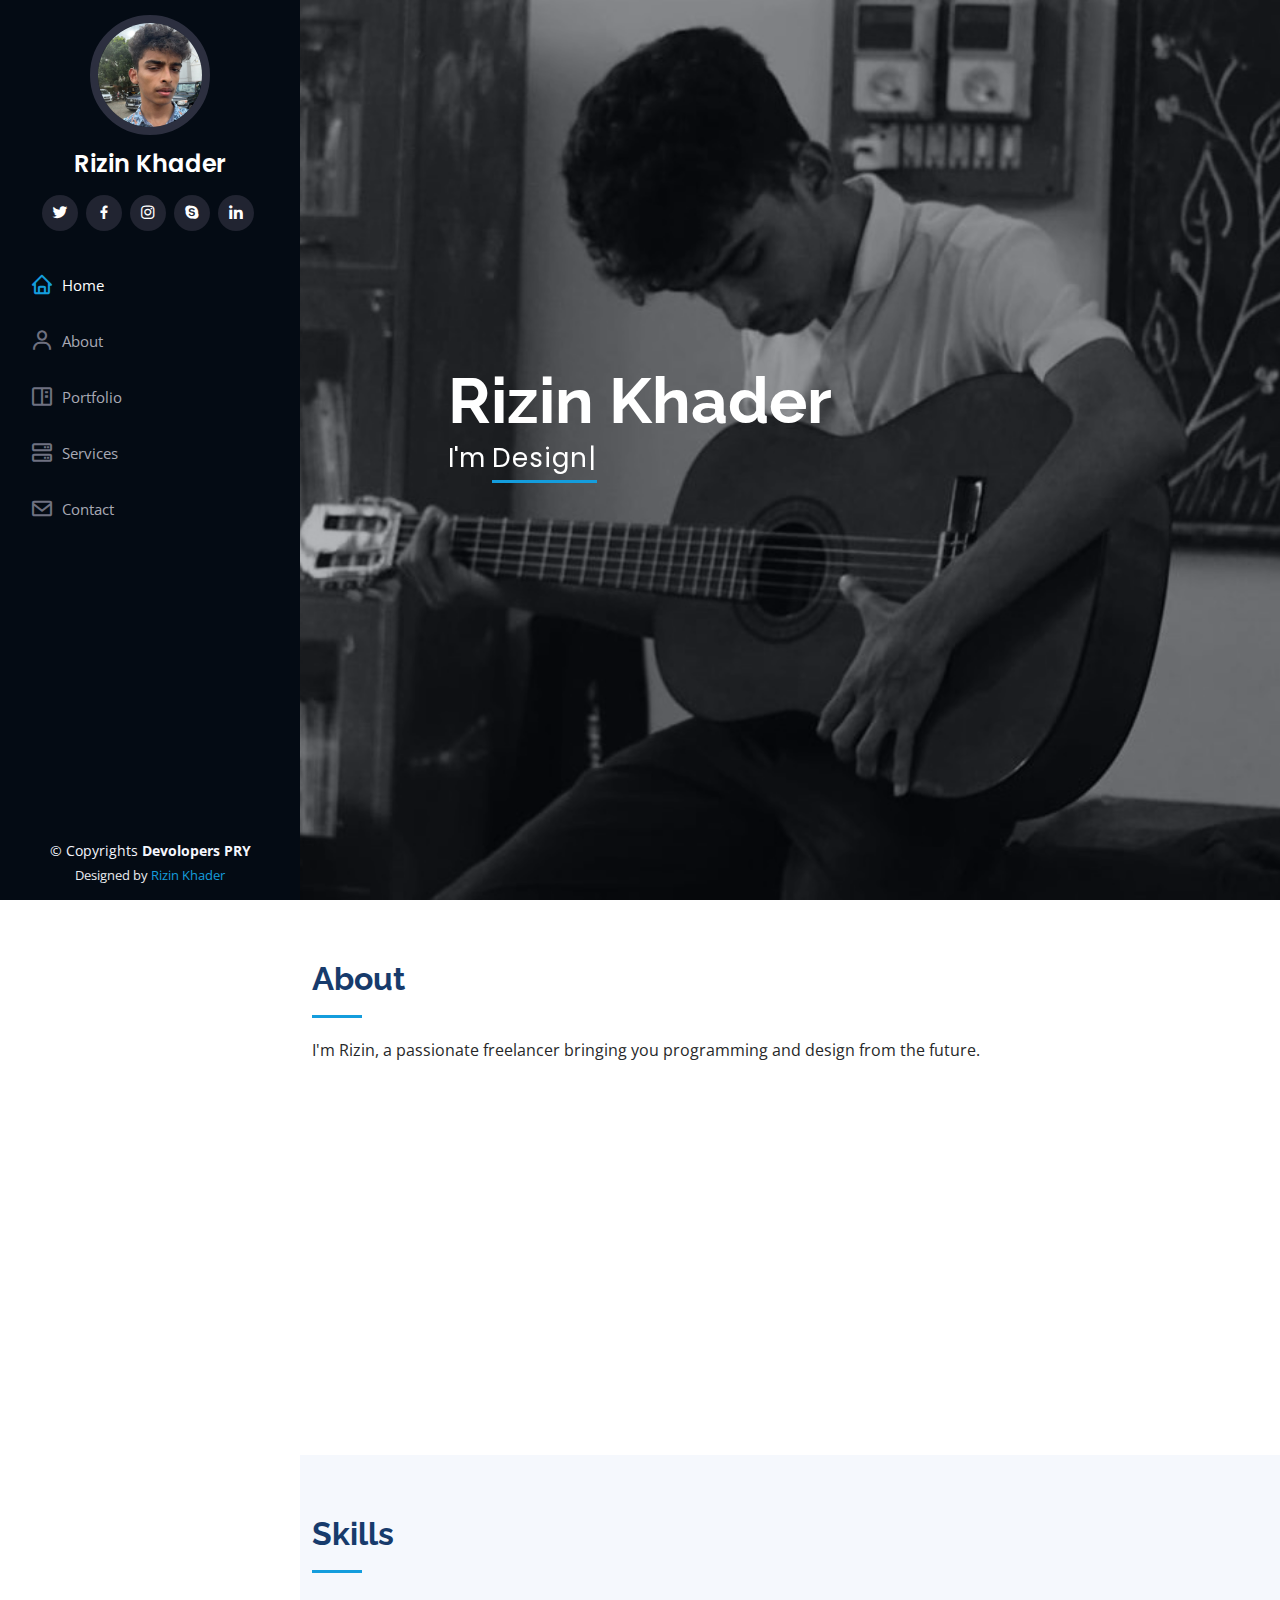
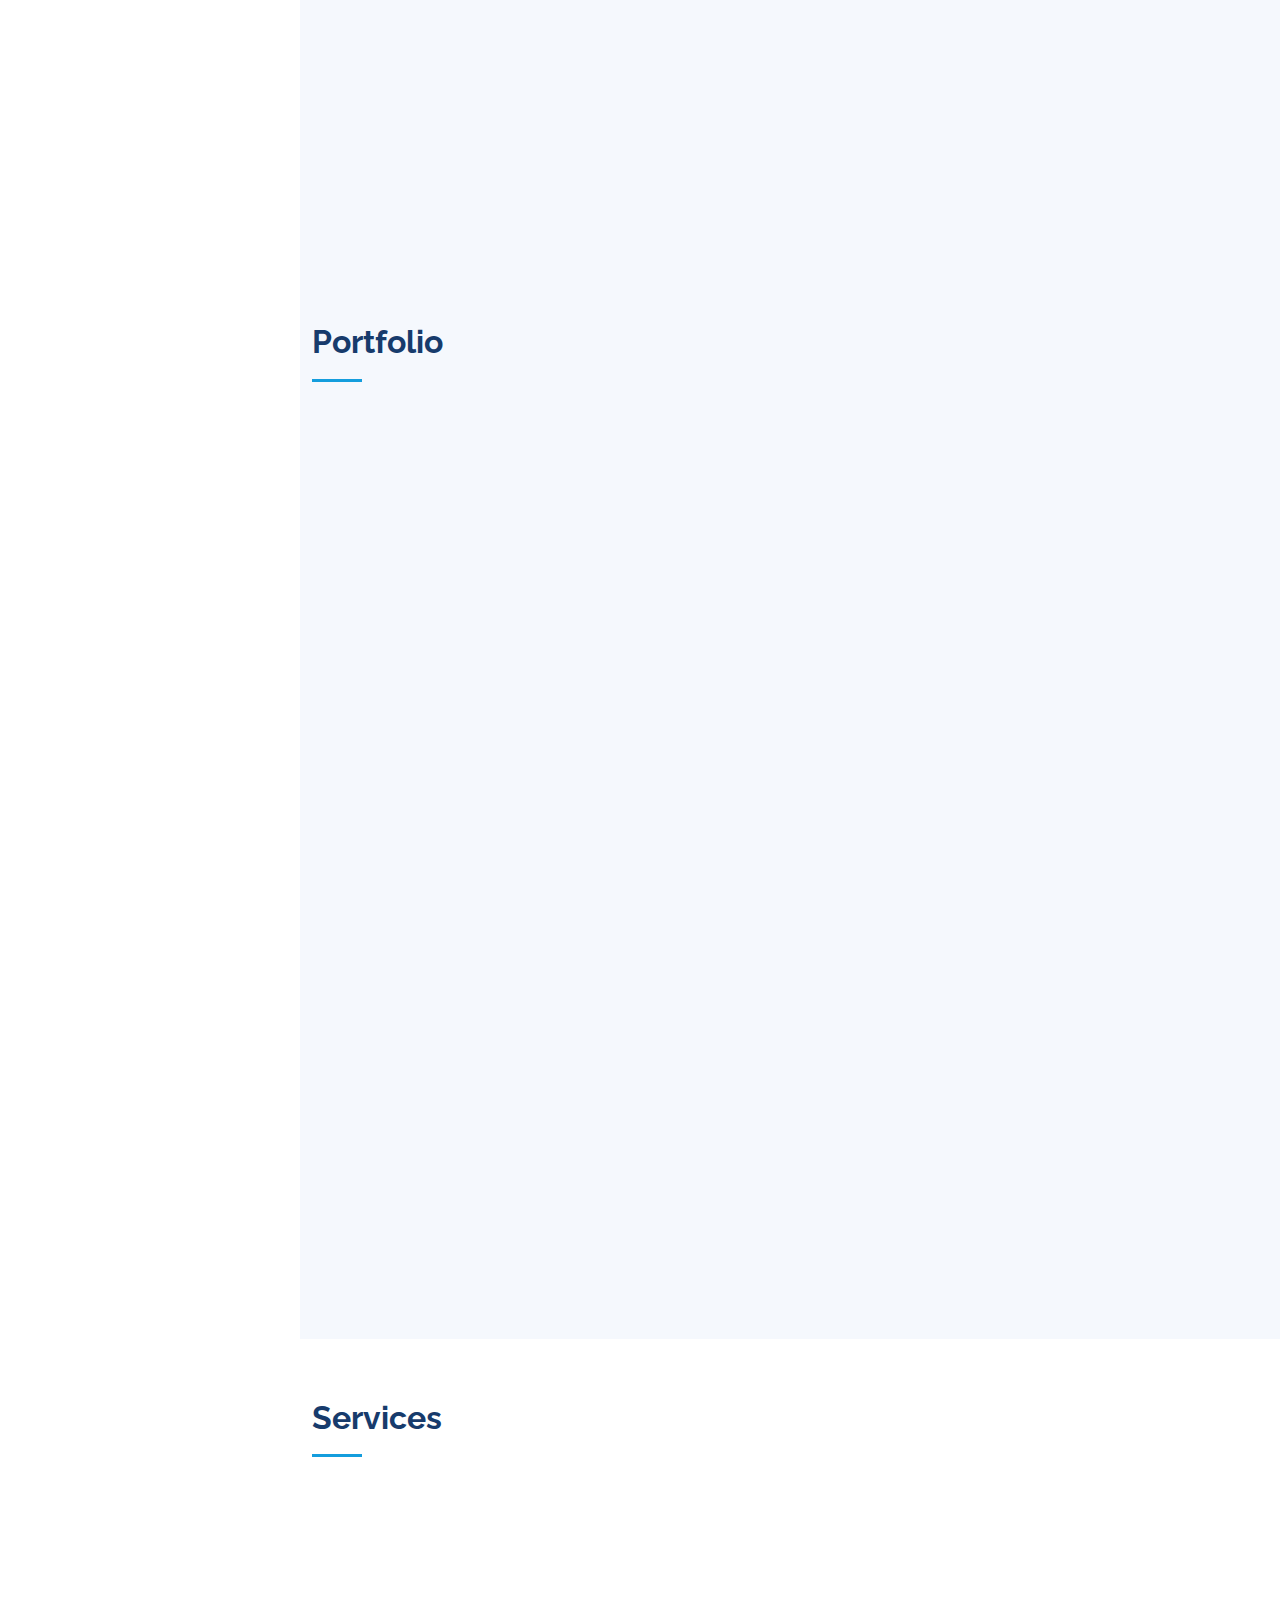
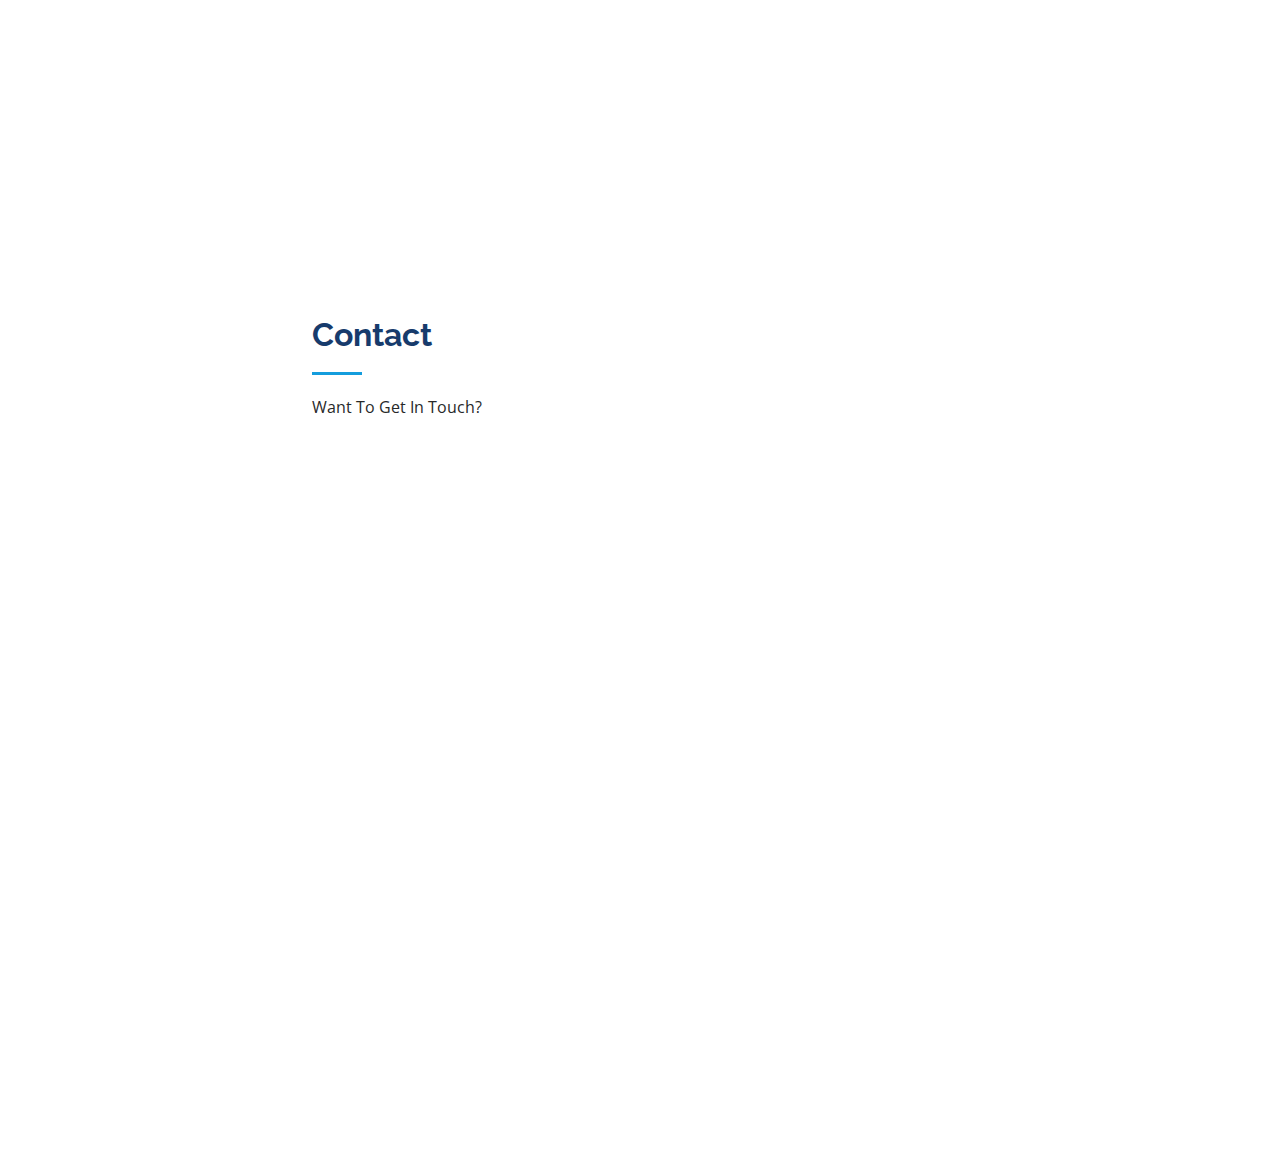
<file: index.html>
<!DOCTYPE html>
<html lang="en">

<head>
  <meta charset="utf-8">
  <meta content="width=device-width, initial-scale=1.0" name="viewport">

  <title>Rizin Khader</title>
  <meta content="" name="description">
  <meta content="" name="keywords">

  <!-- Favicons -->
  <link href="img/favicon1.png" rel="icon">
  <link href="img/apple-touch-icon.png" rel="apple-touch-icon">

  <!-- Google Fonts -->
  <link href="https://fonts.googleapis.com/css?family=Open+Sans:300,300i,400,400i,600,600i,700,700i|Raleway:300,300i,400,400i,500,500i,600,600i,700,700i|Poppins:300,300i,400,400i,500,500i,600,600i,700,700i" rel="stylesheet">

  <!-- Vendor CSS Files -->
  <link href="vendor/aos/aos.css" rel="stylesheet">
  <link href="vendor/bootstrap/css/bootstrap.min.css" rel="stylesheet">
  <link href="vendor/bootstrap-icons/bootstrap-icons.css" rel="stylesheet">
  <link href="vendor/boxicons/css/boxicons.min.css" rel="stylesheet">
  <link href="vendor/glightbox/css/glightbox.min.css" rel="stylesheet">
  <link href="vendor/swiper/swiper-bundle.min.css" rel="stylesheet">

  <!-- Template Main CSS File -->
  <link href="css/style.css" rel="stylesheet">


</head>

<body>

  <!-- ======= Mobile nav toggle button ======= -->
  <i class="bi bi-list mobile-nav-toggle d-xl-none"></i>

  <!-- ======= Header ======= -->
  <header id="header">
    <div class="d-flex flex-column">

      <div class="profile">
        <img src="img/profile-img1.jpg" alt="" class="img-fluid rounded-circle">
        <h1 class="text-light"><a href="index.html">Rizin Khader</a></h1>
        <div class="social-links mt-3 text-center">
          <a href="#" class="twitter"><i class="bx bxl-twitter"></i></a>
          <a href="#" class="facebook"><i class="bx bxl-facebook"></i></a>
          <a href="https://www.instagram.com/rizxnkdr/" class="instagram"><i class="bx bxl-instagram"></i></a>
          <a href="#" class="google-plus"><i class="bx bxl-skype"></i></a>
          <a href="https://www.linkedin.com/in/rizin-khader-5754181a8" class="linkedin"><i class="bx bxl-linkedin"></i></a>
        </div>
      </div>

      <nav id="navbar" class="nav-menu navbar">
        <ul>
          <li><a href="#hero" class="nav-link scrollto active"><i class="bx bx-home"></i> <span>Home</span></a></li>
          <li><a href="#about" class="nav-link scrollto"><i class="bx bx-user"></i> <span>About</span></a></li>
          <li><a href="#portfolio" class="nav-link scrollto"><i class="bx bx-book-content"></i> <span>Portfolio</span></a></li>
          <li><a href="#services" class="nav-link scrollto"><i class="bx bx-server"></i> <span>Services</span></a></li>
          <li><a href="#contact" class="nav-link scrollto"><i class="bx bx-envelope"></i> <span>Contact</span></a></li>
        </ul>
      </nav><!-- .nav-menu -->
    </div>
  </header><!-- End Header -->

  <!-- ======= Hero Section ======= -->
  <section id="hero" class="d-flex flex-column justify-content-center align-items-center">
    <div class="hero-container" data-aos="fade-in">
      <h1>Rizin Khader</h1>
      <p>I'm <span class="typed" data-typed-items="Designer, Developer, Freelancer, Photographer"></span></p>
    </div>
  </section><!-- End Hero -->

  <main id="main">

    <!-- ======= About Section ======= -->
    <section id="about" class="about">
      <div class="container">

        <div class="section-title">
          <h2>About</h2>
          <p>I'm Rizin, a passionate freelancer bringing you programming and design from the future.</p>
        </div>

        <div class="row">
          <div class="col-lg-4" data-aos="fade-right">
            <img src="img/profile-img1.jpg" class="img-fluid" alt="">
          </div>
          <div class="col-lg-8 pt-4 pt-lg-0 content" data-aos="fade-left">
            <h3>Web Designer &amp; Web Developer.</h3>
            <p class="fst-italic">
              
            </p>
            <div class="row">
              <div class="col-lg-6">
                <ul>
                  <li><i class="bi bi-chevron-right"></i> <strong>Birthday:</strong> <span>11 Oct 2005</span></li>
                  <li><i class="bi bi-chevron-right"></i> <strong>Phone:</strong> <span>+91 9037460357</span></li>
                  <li><i class="bi bi-chevron-right"></i> <strong>City:</strong> <span>India, Kerala</span></li>
                </ul>
              </div>
              <div class="col-lg-6">
                <ul>
                  <li><i class="bi bi-chevron-right"></i> <strong>Age:</strong> <span>17</span></li>
                  <li><i class="bi bi-chevron-right"></i> <strong>Degree:</strong> <span>No Degree</span></li>
                  <li><i class="bi bi-chevron-right"></i> <strong>PhEmailone:</strong> <span>rizinvivo1234@gmail.com</span></li>
                  <li><i class="bi bi-chevron-right"></i> <strong>Freelance:</strong> <span>Available</span></li>
                </ul>
              </div>
            </div>
            <p>
              

            </p>
          </div>
        </div>

      </div>
    </section><!-- End About Section -->

    

    <!-- ======= Skills Section ======= -->
    <section id="skills" class="skills section-bg">
      <div class="container">

        <div class="section-title">
          <h2>Skills</h2>
          <p></p>
        </div>

        <div class="row skills-content">

          <div class="col-lg-6" data-aos="fade-up">

            <div class="progress">
              <span class="skill">HTML <i class="val">100%</i></span>
              <div class="progress-bar-wrap">
                <div class="progress-bar" role="progressbar" aria-valuenow="100" aria-valuemin="0" aria-valuemax="100"></div>
              </div>
            </div>

            <div class="progress">
              <span class="skill">CSS <i class="val">90%</i></span>
              <div class="progress-bar-wrap">
                <div class="progress-bar" role="progressbar" aria-valuenow="90" aria-valuemin="0" aria-valuemax="100"></div>
              </div>
            </div>

            <div class="progress">
              <span class="skill">JavaScript <i class="val">75%</i></span>
              <div class="progress-bar-wrap">
                <div class="progress-bar" role="progressbar" aria-valuenow="75" aria-valuemin="0" aria-valuemax="100"></div>
              </div>
            </div>

          </div>

          <div class="col-lg-6" data-aos="fade-up" data-aos-delay="100">

            <div class="progress">
              <span class="skill">Python <i class="val">80%</i></span>
              <div class="progress-bar-wrap">
                <div class="progress-bar" role="progressbar" aria-valuenow="80" aria-valuemin="0" aria-valuemax="100"></div>
              </div>
            </div>

            <div class="progress">
              <span class="skill">C++ <i class="val">90%</i></span>
              <div class="progress-bar-wrap">
                <div class="progress-bar" role="progressbar" aria-valuenow="90" aria-valuemin="0" aria-valuemax="100"></div>
              </div>
            </div>

            <div class="progress">
              <span class="skill">Photoshop <i class="val">55%</i></span>
              <div class="progress-bar-wrap">
                <div class="progress-bar" role="progressbar" aria-valuenow="55" aria-valuemin="0" aria-valuemax="100"></div>
              </div>
            </div>

          </div>

        </div>

      </div>
    </section><!-- End Skills Section -->

    
    <!-- ======= Portfolio Section ======= -->
    <section id="portfolio" class="portfolio section-bg">
      <div class="container">

        <div class="section-title">
          <h2>Portfolio</h2>
          <p></p>
        </div>

        <div class="row" data-aos="fade-up">
          <div class="col-lg-12 d-flex justify-content-center">
            <ul id="portfolio-flters">
              <li data-filter="*" class="filter-active">All</li>
              <li data-filter=".filter-app">App</li>
              <li data-filter=".filter-card">Card</li>
              <li data-filter=".filter-web">Web</li>
            </ul>
          </div>
        </div>

        <div class="row portfolio-container" data-aos="fade-up" data-aos-delay="100">

          <div class="col-lg-4 col-md-6 portfolio-item filter-app">
            <div class="portfolio-wrap">
              <img src="img/portfolio/portfolio-1.jpg" class="img-fluid" alt="">
              <div class="portfolio-links">
                <a href="img/portfolio/portfolio-1.jpg" data-gallery="portfolioGallery" class="portfolio-lightbox" title="App 1"><i class="bx bx-plus"></i></a>
                <a href="portfolio-details.html" title="More Details"><i class="bx bx-link"></i></a>
              </div>
            </div>
          </div>

          <div class="col-lg-4 col-md-6 portfolio-item filter-web">
            <div class="portfolio-wrap">
              <img src="img/portfolio/portfolio-2.jpg" class="img-fluid" alt="">
              <div class="portfolio-links">
                <a href="img/portfolio/portfolio-2.jpg" data-gallery="portfolioGallery" class="portfolio-lightbox" title="Web 3"><i class="bx bx-plus"></i></a>
                <a href="portfolio-details.html" title="More Details"><i class="bx bx-link"></i></a>
              </div>
            </div>
          </div>

          <div class="col-lg-4 col-md-6 portfolio-item filter-app">
            <div class="portfolio-wrap">
              <img src="img/portfolio/portfolio-3.jpg" class="img-fluid" alt="">
              <div class="portfolio-links">
                <a href="img/portfolio/portfolio-3.jpg" data-gallery="portfolioGallery" class="portfolio-lightbox" title="App 2"><i class="bx bx-plus"></i></a>
                <a href="portfolio-details.html" title="More Details"><i class="bx bx-link"></i></a>
              </div>
            </div>
          </div>

          <div class="col-lg-4 col-md-6 portfolio-item filter-card">
            <div class="portfolio-wrap">
              <img src="img/portfolio/portfolio-4.jpg" class="img-fluid" alt="">
              <div class="portfolio-links">
                <a href="img/portfolio/portfolio-4.jpg" data-gallery="portfolioGallery" class="portfolio-lightbox" title="Card 2"><i class="bx bx-plus"></i></a>
                <a href="portfolio-details.html" title="More Details"><i class="bx bx-link"></i></a>
              </div>
            </div>
          </div>

          <div class="col-lg-4 col-md-6 portfolio-item filter-web">
            <div class="portfolio-wrap">
              <img src="img/portfolio/portfolio-5.jpg" class="img-fluid" alt="">
              <div class="portfolio-links">
                <a href="img/portfolio/portfolio-5.jpg" data-gallery="portfolioGallery" class="portfolio-lightbox" title="Web 2"><i class="bx bx-plus"></i></a>
                <a href="portfolio-details.html" title="More Details"><i class="bx bx-link"></i></a>
              </div>
            </div>
          </div>

          <div class="col-lg-4 col-md-6 portfolio-item filter-app">
            <div class="portfolio-wrap">
              <img src="img/portfolio/portfolio-6.jpg" class="img-fluid" alt="">
              <div class="portfolio-links">
                <a href=img/portfolio/portfolio-6.jpg" data-gallery="portfolioGallery" class="portfolio-lightbox" title="App 3"><i class="bx bx-plus"></i></a>
                <a href="portfolio-details.html" title="More Details"><i class="bx bx-link"></i></a>
              </div>
            </div>
          </div>

          <div class="col-lg-4 col-md-6 portfolio-item filter-card">
            <div class="portfolio-wrap">
              <img src="img/portfolio/portfolio-7.jpg" class="img-fluid" alt="">
              <div class="portfolio-links">
                <a href="img/portfolio/portfolio-7.jpg" data-gallery="portfolioGallery" class="portfolio-lightbox" title="Card 1"><i class="bx bx-plus"></i></a>
                <a href="portfolio-details.html" title="More Details"><i class="bx bx-link"></i></a>
              </div>
            </div>
          </div>

          <div class="col-lg-4 col-md-6 portfolio-item filter-card">
            <div class="portfolio-wrap">
              <img src="img/portfolio/portfolio-8.jpg" class="img-fluid" alt="">
              <div class="portfolio-links">
                <a href="img/portfolio/portfolio-8.jpg" data-gallery="portfolioGallery" class="portfolio-lightbox" title="Card 3"><i class="bx bx-plus"></i></a>
                <a href="portfolio-details.html" title="More Details"><i class="bx bx-link"></i></a>
              </div>
            </div>
          </div>

          <div class="col-lg-4 col-md-6 portfolio-item filter-web">
            <div class="portfolio-wrap">
              <img src="img/portfolio/portfolio-9.jpg" class="img-fluid" alt="">
              <div class="portfolio-links">
                <a href="img/portfolio/portfolio-9.jpg" data-gallery="portfolioGallery" class="portfolio-lightbox" title="Web 3"><i class="bx bx-plus"></i></a>
                <a href="portfolio-details.html" title="More Details"><i class="bx bx-link"></i></a>
              </div>
            </div>
          </div>

        </div>

      </div>
    </section><!-- End Portfolio Section -->

    <!-- ======= Services Section ======= -->
    <section id="services" class="services">
      <div class="container">

        <div class="section-title">
          <h2>Services</h2>
          <p></p>
        </div>

        <div class="row">
          <div class="col-lg-4 col-md-6 icon-box" data-aos="fade-up">
            <div class="icon"><i class="bi bi-briefcase"></i></div>
            <h4 class="title"><a href="">Development</a></h4>
            <p class="description">Building a custom tailored solution based on your technical specification.</p>
          </div>
          <div class="col-lg-4 col-md-6 icon-box" data-aos="fade-up" data-aos-delay="100">
            <div class="icon"><i class="bi bi-card-checklist"></i></div>
            <h4 class="title"><a href="">SEO Optimization</a></h4>
            <p class="description">Audit your website, perform technical improvements and write meta tags</p>
          </div>
          <div class="col-lg-4 col-md-6 icon-box" data-aos="fade-up" data-aos-delay="200">
            <div class="icon"><i class="bi bi-bar-chart"></i></div>
            <h4 class="title"><a href="">Data Base</a></h4>
            <p class="description">SSL certificate installation and configuration, redirection configuration on your website</p>
          </div>
          <div class="col-lg-4 col-md-6 icon-box" data-aos="fade-up" data-aos-delay="300">
            <div class="icon"><i class="bi bi-binoculars"></i></div>
            <h4 class="title"><a href="">Data Security</a></h4>
            <p class="description">Strategy with leading data protection technology to safeguard your critical data.</p>
          </div>
      </div>
    </section><!-- End Services Section -->

    
    <!-- ======= Contact Section ======= -->
    <section id="contact" class="contact">
      <div class="container">

        <div class="section-title">
          <h2>Contact</h2>
          <p>Want To Get In Touch?</p>
        </div>

        <div class="row" data-aos="fade-in">

          <div class="col-lg-5 d-flex align-items-stretch">
            <div class="info">
              <div class="address">
                <i class="bi bi-geo-alt"></i>
                <h4>Location:</h4>
                <p>India, Kerala, Kozhikode 673008</p>
              </div>

              <div class="email">
                <i class="bi bi-envelope"></i>
                <h4>Email:</h4>
                <p>rizinvivo1234@gmail.com</p>
              </div>

              <div class="phone">
                <i class="bi bi-phone"></i>
                <h4>Call:</h4>
                <p>+91 9037460357</p>
              </div>

             
            </div>

          </div>

          <div class="col-lg-7 mt-5 mt-lg-0 d-flex align-items-stretch">
            <form action="forms/contact.php" method="post" role="form" class="php-email-form">
              <div class="row">
                <div class="form-group col-md-6">
                  <label for="name">Your Name</label>
                  <input type="text" name="name" class="form-control" id="name" required>
                </div>
                <div class="form-group col-md-6">
                  <label for="name">Your Email</label>
                  <input type="email" class="form-control" name="email" id="email" required>
                </div>
              </div>
              <div class="form-group">
                <label for="name">Subject</label>
                <input type="text" class="form-control" name="subject" id="subject" required>
              </div>
              <div class="form-group">
                <label for="name">Message</label>
                <textarea class="form-control" name="message" rows="10" required></textarea>
              </div>
              <div class="my-3">
                <div class="loading">Loading</div>
                <div class="error-message"></div>
                <div class="sent-message">Your message has been sent. Thank you!</div>
              </div>
              <div class="text-center"><button type="submit">Send Message</button></div>
            </form>
          </div>

        </div>

      </div>
    </section><!-- End Contact Section -->

  </main><!-- End #main -->

  <!-- ======= Footer ======= -->
  <footer id="footer">
    <div class="container">
      <div class="copyright">
        &copy; Copyrights <strong><span>Devolopers PRY</span></strong>
      </div>
      <div class="credits">
               Designed by <a href="https://www.instagram.com/rizxnkdr/">Rizin Khader</a>
      </div>
    </div>
  </footer><!-- End  Footer -->

  <a href="#" class="back-to-top d-flex align-items-center justify-content-center"><i class="bi bi-arrow-up-short"></i></a>

  <!-- Vendor JS Files -->
  <script src="vendor/purecounter/purecounter_vanilla.js"></script>
  <script src="vendor/aos/aos.js"></script>
  <script src="vendor/bootstrap/js/bootstrap.bundle.min.js"></script>
  <script src="vendor/glightbox/js/glightbox.min.js"></script>
  <script src="vendor/isotope-layout/isotope.pkgd.min.js"></script>
  <script src="vendor/swiper/swiper-bundle.min.js"></script>
  <script src="vendor/typed.js/typed.min.js"></script>
  <script src="vendor/waypoints/noframework.waypoints.js"></script>
  <script src="vendor/php-email-form/validate.js"></script>

  <!-- Template Main JS File -->
  <script src="js/main.js"></script>

</body>

</html>
</file>
<file: css/style.css>
body {
  font-family: "Open Sans", sans-serif;
  color: #272829;
}

a {
  color: #149ddd;
  text-decoration: none;
}

a:hover {
  color: #37b3ed;
  text-decoration: none;
}

h1,
h2,
h3,
h4,
h5,
h6 {
  font-family: "Raleway", sans-serif;
}

.back-to-top {
  position: fixed;
  visibility: hidden;
  opacity: 0;
  right: 15px;
  bottom: 15px;
  z-index: 996;
  background: #149ddd;
  width: 40px;
  height: 40px;
  border-radius: 50px;
  transition: all 0.4s;
}

.back-to-top i {
  font-size: 28px;
  color: #fff;
  line-height: 0;
}

.back-to-top:hover {
  background: #2eafec;
  color: #fff;
}

.back-to-top.active {
  visibility: visible;
  opacity: 1;
}

/*--------------------------------------------------------------
# Header
--------------------------------------------------------------*/
#header {
  position: fixed;
  top: 0;
  left: 0;
  bottom: 0;
  width: 300px;
  transition: all ease-in-out 0.5s;
  z-index: 9997;
  transition: all 0.5s;
  padding: 0 15px;
  background: #040b14;
  overflow-y: auto;
}

#header .profile img {
  margin: 15px auto;
  display: block;
  width: 120px;
  border: 8px solid #2c2f3f;
}

#header .profile h1 {
  font-size: 24px;
  margin: 0;
  padding: 0;
  font-weight: 600;
  -moz-text-align-last: center;
  text-align-last: center;
  font-family: "Poppins", sans-serif;
}

#header .profile h1 a,
#header .profile h1 a:hover {
  color: #fff;
  text-decoration: none;
}

#header .profile .social-links a {
  font-size: 18px;
  display: inline-block;
  background: #212431;
  color: #fff;
  line-height: 1;
  padding: 8px 0;
  margin-right: 4px;
  border-radius: 50%;
  text-align: center;
  width: 36px;
  height: 36px;
  transition: 0.3s;
}

#header .profile .social-links a:hover {
  background: #149ddd;
  color: #fff;
  text-decoration: none;
}

#main {
  margin-left: 300px;
}

@media (max-width: 1199px) {
  #header {
    left: -300px;
  }

  #main {
    margin-left: 0;
  }
}

/*--------------------------------------------------------------
# Navigation Menu
--------------------------------------------------------------*/
/* Desktop Navigation */
.nav-menu {
  padding: 30px 0 0 0;
}

.nav-menu * {
  margin: 0;
  padding: 0;
  list-style: none;
}

.nav-menu>ul>li {
  position: relative;
  white-space: nowrap;
}

.nav-menu a,
.nav-menu a:focus {
  display: flex;
  align-items: center;
  color: #a8a9b4;
  padding: 12px 15px;
  margin-bottom: 8px;
  transition: 0.3s;
  font-size: 15px;
}

.nav-menu a i,
.nav-menu a:focus i {
  font-size: 24px;
  padding-right: 8px;
  color: #6f7180;
}

.nav-menu a:hover,
.nav-menu .active,
.nav-menu .active:focus,
.nav-menu li:hover>a {
  text-decoration: none;
  color: #fff;
}

.nav-menu a:hover i,
.nav-menu .active i,
.nav-menu .active:focus i,
.nav-menu li:hover>a i {
  color: #149ddd;
}

/* Mobile Navigation */
.mobile-nav-toggle {
  position: fixed;
  right: 15px;
  top: 15px;
  z-index: 9998;
  border: 0;
  font-size: 24px;
  transition: all 0.4s;
  outline: none !important;
  background-color: #149ddd;
  color: #fff;
  width: 40px;
  height: 40px;
  display: inline-flex;
  align-items: center;
  justify-content: center;
  line-height: 0;
  border-radius: 50px;
  cursor: pointer;
}

.mobile-nav-active {
  overflow: hidden;
}

.mobile-nav-active #header {
  left: 0;
}

/*--------------------------------------------------------------
# Hero Section
--------------------------------------------------------------*/
#hero {
  width: 100%;
  height: 100vh;
  background: url("../img/hero-bg1.jpg") top center;
  background-size: cover;
}

#hero:before {
  content: "";
  background: rgba(5, 13, 24, 0.3);
  position: absolute;
  bottom: 0;
  top: 0;
  left: 0;
  right: 0;
  z-index: 1;
}

#hero .hero-container {
  position: relative;
  z-index: 2;
  min-width: 300px;
}

#hero h1 {
  margin: 0 0 10px 0;
  font-size: 64px;
  font-weight: 700;
  line-height: 56px;
  color: #fff;
}

#hero p {
  color: #fff;
  margin-bottom: 50px;
  font-size: 26px;
  font-family: "Poppins", sans-serif;
}

#hero p span {
  color: #fff;
  padding-bottom: 4px;
  letter-spacing: 1px;
  border-bottom: 3px solid #149ddd;
}

@media (min-width: 1024px) {
  #hero {
    background-attachment: fixed;
  }
}

@media (max-width: 768px) {
  #hero h1 {
    font-size: 28px;
    line-height: 36px;
  }

  #hero h2 {
    font-size: 18px;
    line-height: 24px;
    margin-bottom: 30px;
  }
}

/*--------------------------------------------------------------
# Sections General
--------------------------------------------------------------*/
section {
  padding: 60px 0;
  overflow: hidden;
}

.section-bg {
  background: #f5f8fd;
}

.section-title {
  padding-bottom: 30px;
}

.section-title h2 {
  font-size: 32px;
  font-weight: bold;
  margin-bottom: 20px;
  padding-bottom: 20px;
  position: relative;
  color: #173b6c;
}

.section-title h2::after {
  content: "";
  position: absolute;
  display: block;
  width: 50px;
  height: 3px;
  background: #149ddd;
  bottom: 0;
  left: 0;
}

.section-title p {
  margin-bottom: 0;
}

/*--------------------------------------------------------------
# About
--------------------------------------------------------------*/
.about .content h3 {
  font-weight: 700;
  font-size: 26px;
  color: #173b6c;
}

.about .content ul {
  list-style: none;
  padding: 0;
}

.about .content ul li {
  margin-bottom: 20px;
  display: flex;
  align-items: center;
}

.about .content ul strong {
  margin-right: 10px;
}

.about .content ul i {
  font-size: 16px;
  margin-right: 5px;
  color: #149ddd;
  line-height: 0;
}

.about .content p:last-child {
  margin-bottom: 0;
}

/*--------------------------------------------------------------
# Akills
--------------------------------------------------------------*/
.skills .progress {
  height: 60px;
  display: block;
  background: none;
  border-radius: 0;
}

.skills .progress .skill {
  padding: 0;
  margin: 0 0 6px 0;
  text-transform: uppercase;
  display: block;
  font-weight: 600;
  font-family: "Poppins", sans-serif;
  color: #050d18;
}

.skills .progress .skill .val {
  float: right;
  font-style: normal;
}

.skills .progress-bar-wrap {
  background: #dce8f8;
  height: 10px;
}

.skills .progress-bar {
  width: 1px;
  height: 10px;
  transition: 0.9s;
  background-color: #149ddd;
}


/*--------------------------------------------------------------
# Portfolio
--------------------------------------------------------------*/
.portfolio .portfolio-item {
  margin-bottom: 30px;
}

.portfolio #portfolio-flters {
  padding: 0;
  margin: 0 auto 35px auto;
  list-style: none;
  text-align: center;
  background: #fff;
  border-radius: 50px;
  padding: 2px 15px;
}

.portfolio #portfolio-flters li {
  cursor: pointer;
  display: inline-block;
  padding: 10px 15px 8px 15px;
  font-size: 14px;
  font-weight: 600;
  line-height: 1;
  text-transform: uppercase;
  color: #272829;
  margin-bottom: 5px;
  transition: all 0.3s ease-in-out;
}

.portfolio #portfolio-flters li:hover,
.portfolio #portfolio-flters li.filter-active {
  color: #149ddd;
}

.portfolio #portfolio-flters li:last-child {
  margin-right: 0;
}

.portfolio .portfolio-wrap {
  transition: 0.3s;
  position: relative;
  overflow: hidden;
  z-index: 1;
}

.portfolio .portfolio-wrap::before {
  content: "";
  background: rgba(255, 255, 255, 0.5);
  position: absolute;
  left: 0;
  right: 0;
  top: 0;
  bottom: 0;
  transition: all ease-in-out 0.3s;
  z-index: 2;
  opacity: 0;
}

.portfolio .portfolio-wrap .portfolio-links {
  opacity: 1;
  left: 0;
  right: 0;
  bottom: -60px;
  z-index: 3;
  position: absolute;
  transition: all ease-in-out 0.3s;
  display: flex;
  justify-content: center;
}

.portfolio .portfolio-wrap .portfolio-links a {
  color: #fff;
  font-size: 28px;
  text-align: center;
  background: rgba(20, 157, 221, 0.75);
  transition: 0.3s;
  width: 50%;
}

.portfolio .portfolio-wrap .portfolio-links a:hover {
  background: rgba(20, 157, 221, 0.95);
}

.portfolio .portfolio-wrap .portfolio-links a+a {
  border-left: 1px solid #37b3ed;
}

.portfolio .portfolio-wrap:hover::before {
  top: 0;
  left: 0;
  right: 0;
  bottom: 0;
  opacity: 1;
}

.portfolio .portfolio-wrap:hover .portfolio-links {
  opacity: 1;
  bottom: 0;
}

/*--------------------------------------------------------------
# Portfolio Details
--------------------------------------------------------------*/
.portfolio-details {
  padding-top: 40px;
}

.portfolio-details .portfolio-details-slider img {
  width: 100%;
}

.portfolio-details .portfolio-details-slider .swiper-pagination {
  margin-top: 20px;
  position: relative;
}

.portfolio-details .portfolio-details-slider .swiper-pagination .swiper-pagination-bullet {
  width: 12px;
  height: 12px;
  background-color: #fff;
  opacity: 1;
  border: 1px solid #149ddd;
}

.portfolio-details .portfolio-details-slider .swiper-pagination .swiper-pagination-bullet-active {
  background-color: #149ddd;
}

.portfolio-details .portfolio-info {
  padding: 30px;
  box-shadow: 0px 0 30px rgba(5, 13, 24, 0.08);
}

.portfolio-details .portfolio-info h3 {
  font-size: 22px;
  font-weight: 700;
  margin-bottom: 20px;
  padding-bottom: 20px;
  border-bottom: 1px solid #eee;
}

.portfolio-details .portfolio-info ul {
  list-style: none;
  padding: 0;
  font-size: 15px;
}

.portfolio-details .portfolio-info ul li+li {
  margin-top: 10px;
}

.portfolio-details .portfolio-description {
  padding-top: 30px;
}

.portfolio-details .portfolio-description h2 {
  font-size: 26px;
  font-weight: 700;
  margin-bottom: 20px;
}

.portfolio-details .portfolio-description p {
  padding: 0;
}

/*--------------------------------------------------------------
# Services
--------------------------------------------------------------*/
.services .icon-box {
  margin-bottom: 20px;
}

.services .icon {
  float: left;
  display: flex;
  align-items: center;
  justify-content: center;
  width: 54px;
  height: 54px;
  background: #149ddd;
  border-radius: 50%;
  transition: 0.5s;
  border: 1px solid #149ddd;
}

.services .icon i {
  color: #fff;
  font-size: 24px;
  line-height: 0;
}

.services .icon-box:hover .icon {
  background: #fff;
}

.services .icon-box:hover .icon i {
  color: #149ddd;
}

.services .title {
  margin-left: 80px;
  font-weight: 700;
  margin-bottom: 15px;
  font-size: 18px;
}

.services .title a {
  color: #343a40;
}

.services .title a:hover {
  color: #149ddd;
}

.services .description {
  margin-left: 80px;
  line-height: 24px;
  font-size: 14px;
}

/*--------------------------------------------------------------
# Contact
--------------------------------------------------------------*/
.contact {
  padding-bottom: 130px;
}

.contact .info {
  padding: 30px;
  background: #fff;
  width: 100%;
  box-shadow: 0 0 24px 0 rgba(0, 0, 0, 0.12);
}

.contact .info i {
  font-size: 20px;
  color: #149ddd;
  float: left;
  width: 44px;
  height: 44px;
  background: #dff3fc;
  display: flex;
  justify-content: center;
  align-items: center;
  border-radius: 50px;
  transition: all 0.3s ease-in-out;
}

.contact .info h4 {
  padding: 0 0 0 60px;
  font-size: 22px;
  font-weight: 600;
  margin-bottom: 5px;
  color: #050d18;
}

.contact .info p {
  padding: 0 0 10px 60px;
  margin-bottom: 20px;
  font-size: 14px;
  color: #173b6c;
}

.contact .info .email p {
  padding-top: 5px;
}

.contact .info .social-links {
  padding-left: 60px;
}

.contact .info .social-links a {
  font-size: 18px;
  display: inline-block;
  background: #333;
  color: #fff;
  line-height: 1;
  padding: 8px 0;
  border-radius: 50%;
  text-align: center;
  width: 36px;
  height: 36px;
  transition: 0.3s;
  margin-right: 10px;
}

.contact .info .social-links a:hover {
  background: #149ddd;
  color: #fff;
}

.contact .info .email:hover i,
.contact .info .address:hover i,
.contact .info .phone:hover i {
  background: #149ddd;
  color: #fff;
}

.contact .php-email-form {
  width: 100%;
  padding: 30px;
  background: #fff;
  box-shadow: 0 0 24px 0 rgba(0, 0, 0, 0.12);
}

.contact .php-email-form .form-group {
  padding-bottom: 8px;
}

.contact .php-email-form .validate {
  display: none;
  color: red;
  margin: 0 0 15px 0;
  font-weight: 400;
  font-size: 13px;
}

.contact .php-email-form .error-message {
  display: none;
  color: #fff;
  background: #ed3c0d;
  text-align: left;
  padding: 15px;
  font-weight: 600;
}

.contact .php-email-form .error-message br+br {
  margin-top: 25px;
}

.contact .php-email-form .sent-message {
  display: none;
  color: #fff;
  background: #18d26e;
  text-align: center;
  padding: 15px;
  font-weight: 600;
}

.contact .php-email-form .loading {
  display: none;
  background: #fff;
  text-align: center;
  padding: 15px;
}

.contact .php-email-form .loading:before {
  content: "";
  display: inline-block;
  border-radius: 50%;
  width: 24px;
  height: 24px;
  margin: 0 10px -6px 0;
  border: 3px solid #18d26e;
  border-top-color: #eee;
  -webkit-animation: animate-loading 1s linear infinite;
  animation: animate-loading 1s linear infinite;
}

.contact .php-email-form .form-group {
  margin-bottom: 15px;
}

.contact .php-email-form label {
  padding-bottom: 8px;
}

.contact .php-email-form input,
.contact .php-email-form textarea {
  border-radius: 0;
  box-shadow: none;
  font-size: 14px;
}

.contact .php-email-form input {
  height: 44px;
}

.contact .php-email-form textarea {
  padding: 10px 15px;
}

.contact .php-email-form button[type=submit] {
  background: #149ddd;
  border: 0;
  padding: 10px 24px;
  color: #fff;
  transition: 0.4s;
  border-radius: 4px;
}

.contact .php-email-form button[type=submit]:hover {
  background: #37b3ed;
}

@-webkit-keyframes animate-loading {
  0% {
    transform: rotate(0deg);
  }

  100% {
    transform: rotate(360deg);
  }
}

@keyframes animate-loading {
  0% {
    transform: rotate(0deg);
  }

  100% {
    transform: rotate(360deg);
  }
}

/*--------------------------------------------------------------
# Breadcrumbs
--------------------------------------------------------------*/
.breadcrumbs {
  padding: 20px 0;
  background: #f9f9f9;
}

.breadcrumbs h2 {
  font-size: 26px;
  font-weight: 300;
}

.breadcrumbs ol {
  display: flex;
  flex-wrap: wrap;
  list-style: none;
  padding: 0;
  margin: 0;
  font-size: 15px;
}

.breadcrumbs ol li+li {
  padding-left: 10px;
}

.breadcrumbs ol li+li::before {
  display: inline-block;
  padding-right: 10px;
  color: #0e2442;
  content: "/";
}

@media (max-width: 768px) {
  .breadcrumbs .d-flex {
    display: block !important;
  }

  .breadcrumbs ol {
    display: block;
  }

  .breadcrumbs ol li {
    display: inline-block;
  }
}

/*--------------------------------------------------------------
# Footer
--------------------------------------------------------------*/
#footer {
  padding: 15px;
  color: #f4f6fd;
  font-size: 14px;
  position: fixed;
  left: 0;
  bottom: 0;
  width: 300px;
  z-index: 9999;
  background: #040b14;
}

#footer .copyright {
  text-align: center;
}

#footer .credits {
  padding-top: 5px;
  text-align: center;
  font-size: 13px;
  color: #eaebf0;
}

@media (max-width: 1199px) {
  #footer {
    position: static;
    width: auto;
    padding-right: 20px 15px;
  }
}
</file>
